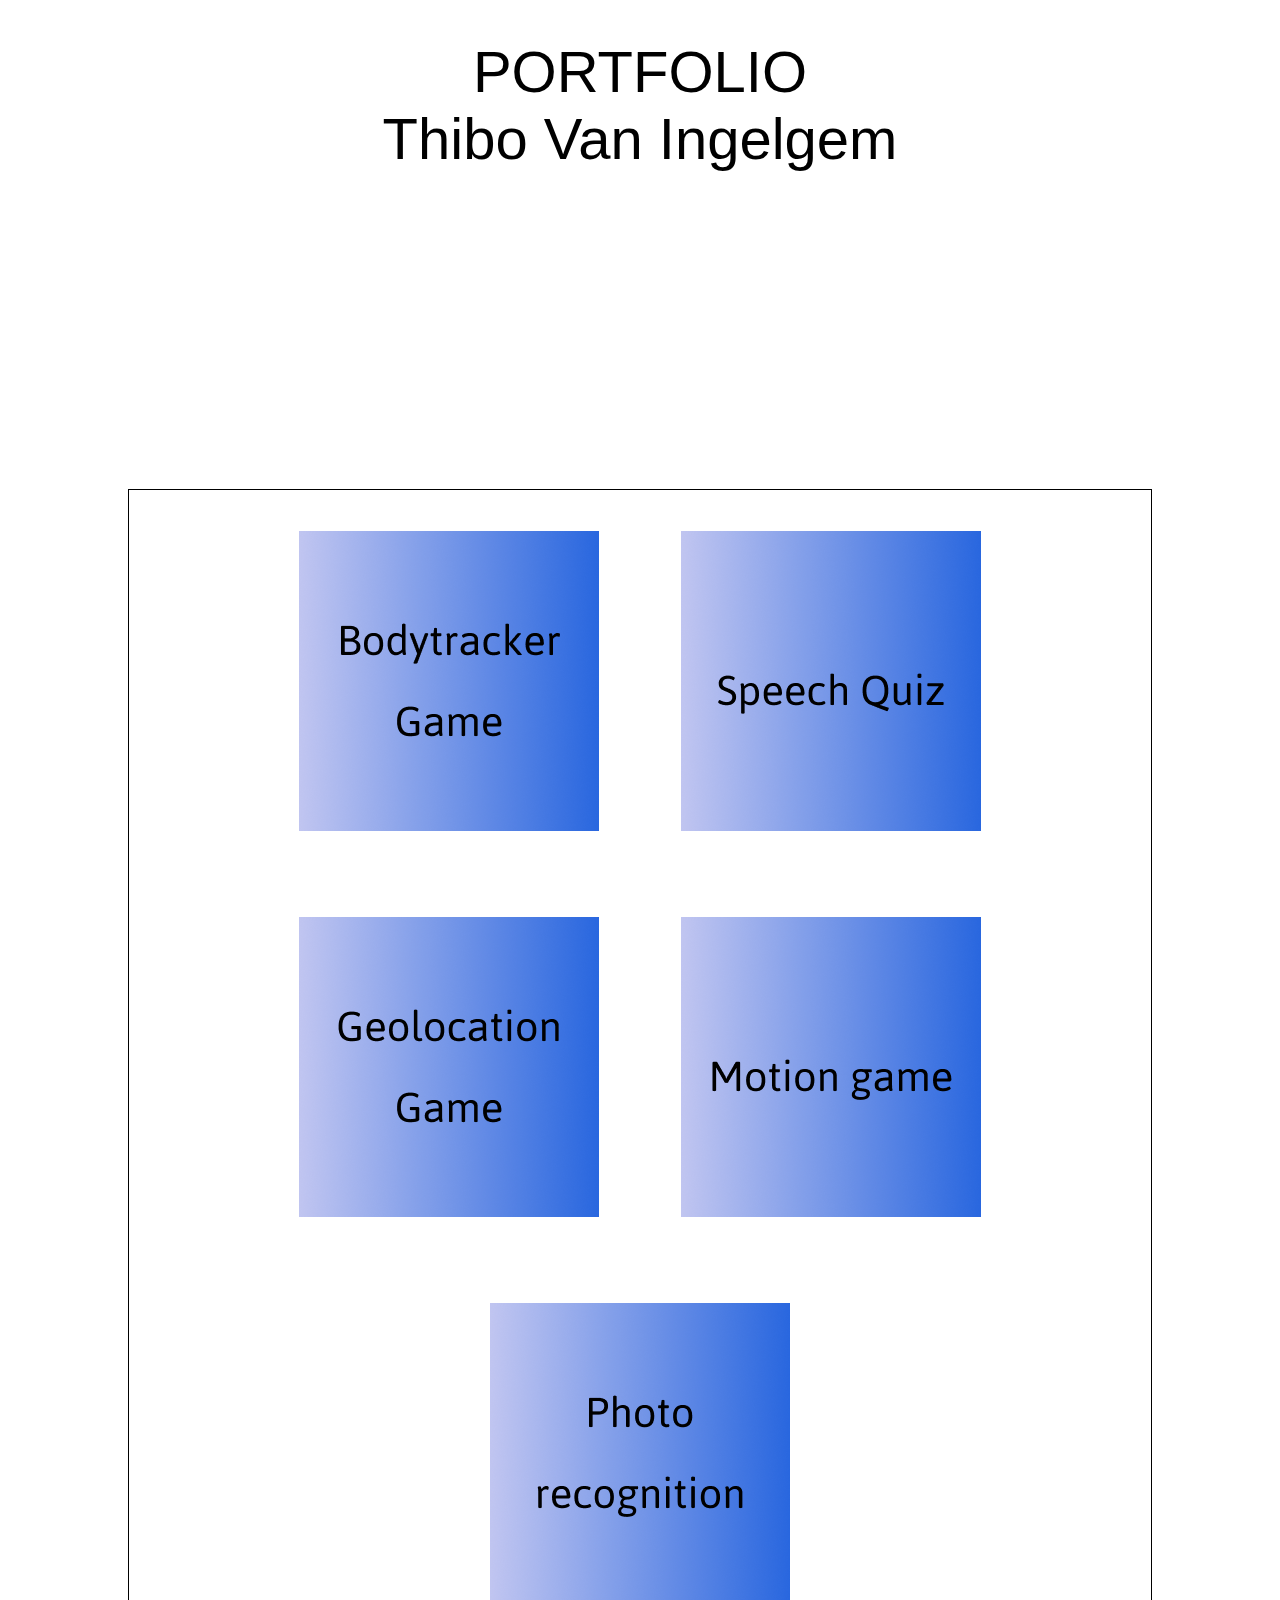
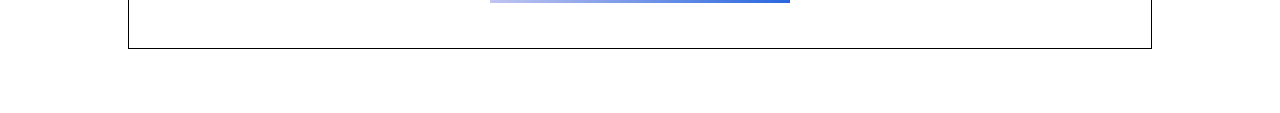
<file: index.html>
<!DOCTYPE html>
<html lang="en">
<head>
    <meta charset="UTF-8">
    <meta name="viewport" content="width=device-width, initial-scale=1.0">
    <title>Thibo's Portfolio</title>
    <link rel="stylesheet" href="styles/normalize.css">
    <link rel="stylesheet" href="styles/portfolio.css">
</head>
<body>
    <div class="header">

        <h1>PORTFOLIO <br> Thibo Van Ingelgem</h1>
    </div>
    <div class="projectsGrid">
        <div class="projectimg">
            <a href="track_your_body.html">
                <img src="../assets/Frame_5.png" alt="project">
            </a>
        </div>
        <div class="projectimg">
            <a href="quiz.html">
                <img src="../assets/Frame_1.png" alt="project">
            </a>
        </div>
        <div class="projectimg">
            <a href="citygame.html">
                <img src="../assets/Frame_4.png" alt="project">
            </a>
        </div>
        <div class="projectimg">
            <a href="motion.html">
                <img src="../assets/Frame_2.png" alt="project">
            </a>
        </div>
        <div class="projectimg">
            <a href="photorecognition.html">
            <img src="../assets/Frame_3.png" alt="project">
        </a>
        </div>
</body>
</html>
</file>
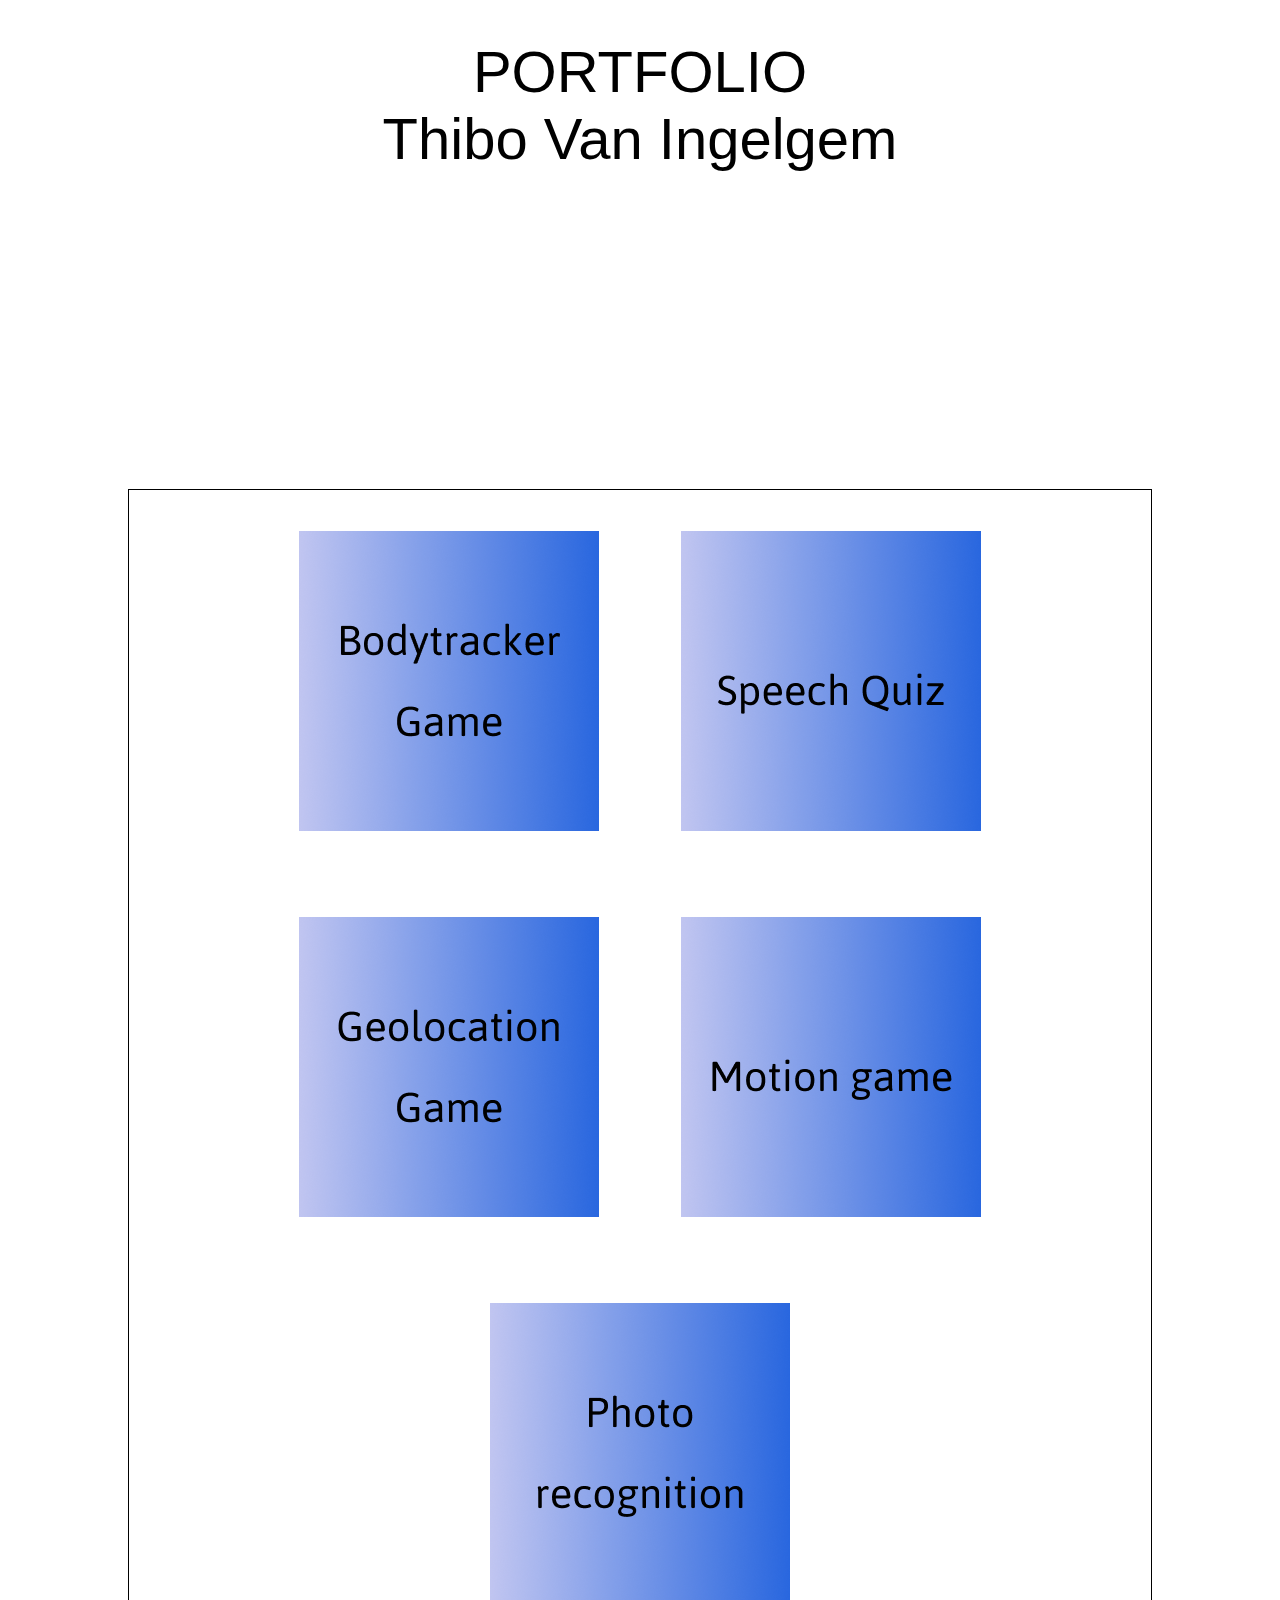
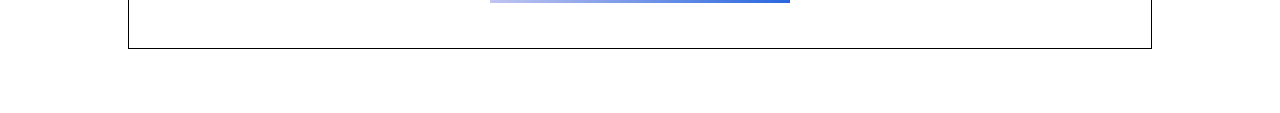
<file: portfolio.html>
<!DOCTYPE html>
<html lang="en">
<head>
    <meta charset="UTF-8">
    <meta name="viewport" content="width=device-width, initial-scale=1.0">
    <title>Lod Studio</title>
    <link rel="stylesheet" href="styles/normalize.css">
    <link rel="stylesheet" href="styles/portfolio.css">
</head>
<body>
    <div class="header">

        <h1>PORTFOLIO <br> Thibo Van Ingelgem</h1>
    </div>
    <div class="projectsGrid">
        <div class="projectimg">
            <a href="track_your_body.html">
                <img src="../assets/Frame_5.png" alt="project">
            </a>
        </div>
        <div class="projectimg">
            <a href="quiz.html">
                <img src="../assets/Frame_1.png" alt="project">
            </a>
        </div>
        <div class="projectimg">
            <a href="citygame.html">
                <img src="../assets/Frame_4.png" alt="project">
            </a>
        </div>
        <div class="projectimg">
            <a href="motion.html">
                <img src="../assets/Frame_2.png" alt="project">
            </a>
        </div>
        <div class="projectimg">
            <a href="photorecognition.html">
            <img src="../assets/Frame_3.png" alt="project">
        </a>
        </div>
</body>
</html>
</file>
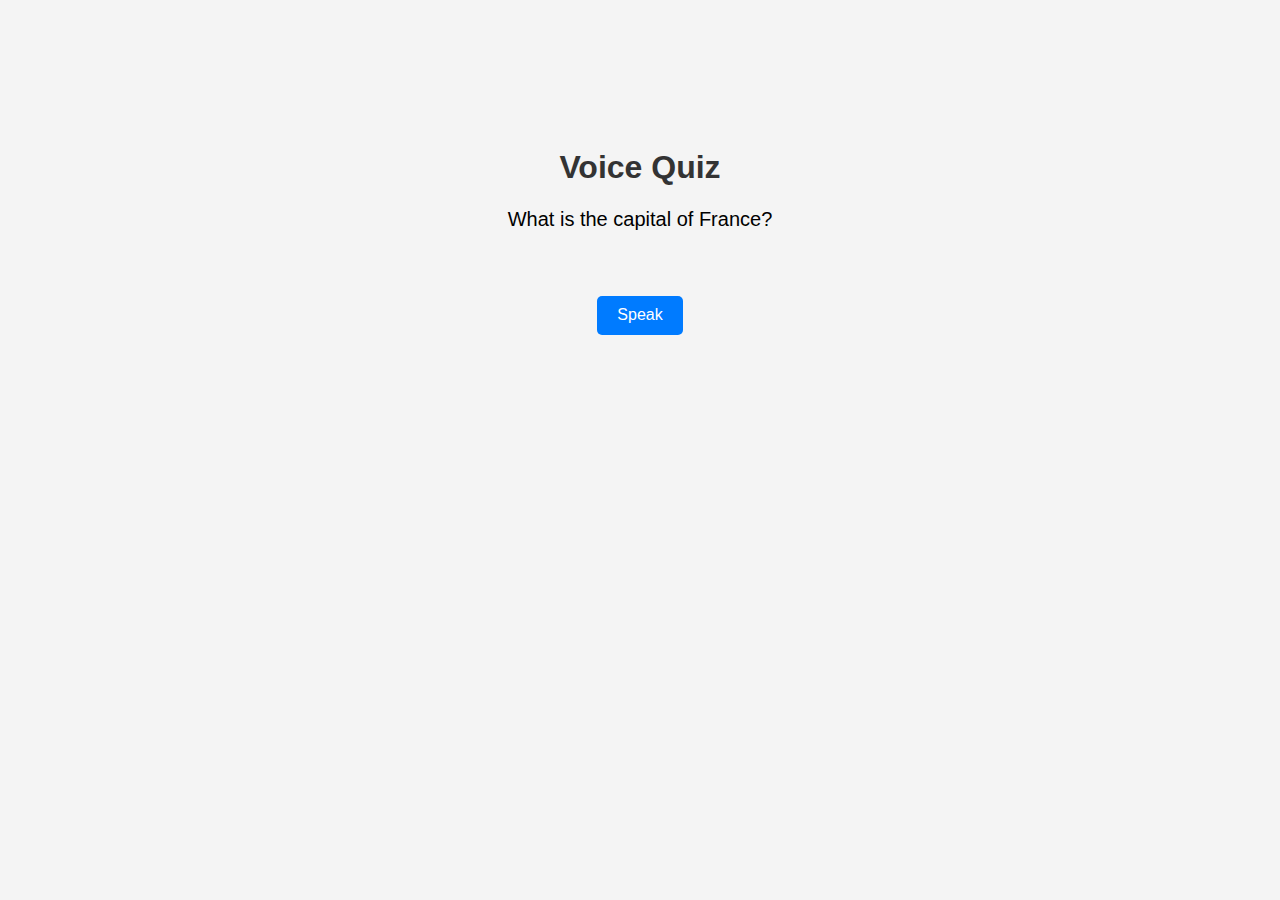
<file: quiz.html>
<!DOCTYPE html>
<html lang="en">
<head>
    <meta charset="UTF-8">
    <meta name="viewport" content="width=device-width, initial-scale=1.0">
    <title>Voice Quiz</title>
    <link rel="stylesheet" href="styles/normalize.css">
    <link rel="stylesheet" href="styles/quiz.css">
</head>
<body>
    <h1>Voice Quiz</h1>
    <div id="question"></div>
    <div id="result"></div>
    <div id="counter"><span id="points"></span></div> 
    <button id="speakButton">Speak</button>
    <script src="javascript/quiz.js"></script>
</body>
</html>
</file>
<file: styles/portfolio.css>
body {
    font-family: Nobel-Book, sans-serif;
    margin: 0;
    padding: 0;
}

/* Style for the top navigation bar */
.topnav {
    display: flex;
    justify-content: space-between;
    align-items: center;
}

/* Style for the logo image */
.topnav img {
    height: 50px;
    padding: 10px;
    margin-left: 10%;
}

.hamburger {
    margin-right: 20%;
}

/* Style for the navigation links */
.topnav a {
    color: black;
    text-align: center;
    padding: 14px 16px;
    text-decoration: none;
    font-size: 17px;
    font-weight: 700;
}

/* Style for the active link */
.topnav a.active {
    background-color: #4CAF50;
    color: white;
}

h1 {
    text-align: center;

    font-size: 58px;
    font-weight: normal;
}

h2 {
    margin-top: 5%;
    font-size: 36px;
    font-weight: normal;
}

.header {
    height: 50vh;
    background-size: cover;
}

.welcomebtn {
    text-align: center;
    border: 2px solid black;
    padding: 10px;
    margin-top: 5%;
    margin-bottom: 5%;
    margin-left: 30%;
    margin-right: 30%;
    font-size: 26px;

}
.welcomebtn a {
    text-decoration: none;
    color: black;
    font-weight: 700;
}

.projectsGrid {
        border: 1px solid black;
        display: flex;
        flex-direction: row;
        justify-content: center;
        align-items: center;
        flex-wrap: wrap;
        margin-bottom: 5%;
    }

.projectimg {
    margin: 2%;
    transition: transform 0.5s ease-out;
    
}

.projectimg:hover {
    transform: scale(1.3);
    transition: transform 0.5s;

}


.links {
    display: flex;
    flex-direction: row;
    justify-content: center;
}

.footerList {
    display: flex;
    flex-direction: column;
    line-height: 200%;
    margin-left: 2%;
    margin-right: 2%;

}

.footer  {
    background-color: #acd6e8;
    padding-top: 5%;
    color: white;
}

.footerImg {
    display: flex;
    justify-content: center;
    align-items: center;
    width: 100%;
    height: 100%;
    margin-top: 2%;

}

.footerImg img {
    width: 10%;
    height: 10%;
}

.footer p {
    text-align: center;
    font-size: 20px;
    margin-top: 5%;
    margin-bottom: -5%;

}

.footer a {
    color: white;
    font-weight: 100;
}

.footer a:hover {
    color: black;
}

.footer a {
    text-decoration: none;
}

@media screen and (max-width: 600px) {
    .header {
        height: 30vh;
        background-size: cover;
        background-position: center;
    }

    h1 {
        font-size: 30px;
    }

    .hamburger {
        margin-right: 0%;
    }

    .topnav {
        flex-direction: column;
    }

    .topnav img {
        margin-bottom: 1%;
        margin-left: 0;
    }

    .topnav a {
        font-size: 14px;
    }
    .welcomebtn {
        margin-left: 10%;
        margin-right: 10%;
    }
    .welcomebtn a{
        font-size: 22px;
    }
    .footer img {
        width: 20%;
        height: 20%;
    
    }
    .projectimg img {
        width: 100%;
        height: 60%;
    }
    .projectimg  {
        align-items: center;
        width: 30%;
        height: 60%;
    }
    .projectsGrid{
        border: 0px;
    }
}

@media screen and (min-width: 601px) {
    .bio img {
        width: 30%; /* Updated to cover 30% width on desktop or tablet */
    }
    .drukwerk h1{
       margin-top: 0;
       padding-top: 10%;
    }
    .drukwerk h4{
        margin-top: 1;
        margin-bottom: 0;
    }  
    .biotext {
        margin-top: 4%
    } 
    .table {
        flex-direction: row;
    }
    .footerList {
        flex-direction: row;
        margin-left: 8%;
        margin-right: 8%;
        align-items: center;
    }
}


@media screen and (min-width: 1000px) { 
    .projectsGrid {
        display: flex;
        flex-direction: row;
        justify-content: center;
        align-items: center;
        flex-wrap: wrap;
        margin-left: 10%;
        margin-right: 10%;
    }
    .projectimg {
        margin-left: 4%;
        margin-right: 4%;
        margin-bottom: 4%;
        margin-top: 4%;
    }


}
</file>
<file: styles/quiz.css>
body {
    font-family: Arial, sans-serif;
    background-color: #f4f4f4;
    margin: 0;
    margin-top: 10%;
    padding: 0;
    display: flex;
    flex-direction: column;
    align-items: center;
    justify-content: center;
    height: 100%;
}

h1 {
    color: #333;
}

#question, #result {
    margin-bottom: 20px;
    font-size: 20px;
}

#speakButton {
    padding: 10px 20px;
    font-size: 16px;
    background-color: #007bff;
    color: #fff;
    border: none;
    border-radius: 5px;
    cursor: pointer;

}

#speakButton:hover {
    background-color: #0056b3;
}
#counter {
    font-size: 16px;
    color: #333;
    margin: 1%;
}
</file>
